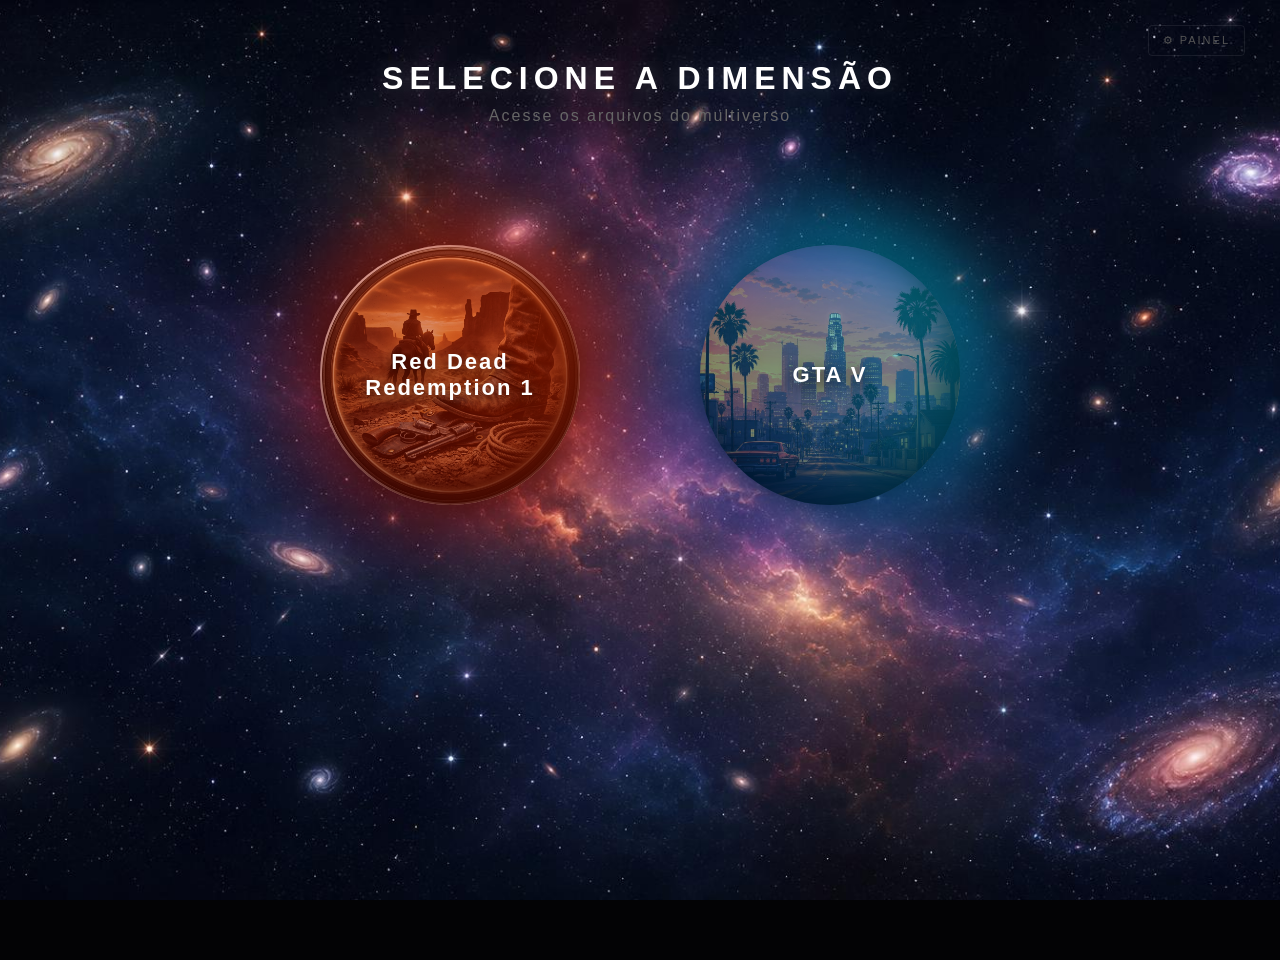
<file: index.html>
<!DOCTYPE html>
<html lang="pt-BR">
<head>
    <meta charset="UTF-8">
    <meta name="viewport" content="width=device-width, initial-scale=1.0">
    <title>O Omniverso | Galeria</title>
    <link rel="stylesheet" href="assets/css/style.css">
</head>
<body>

    <header>
        <a href="admin.html" class="link-admin" title="Acessar Painel">&#9881; PAINEL</a>
        <h1 class="titulo-omniverso">SELECIONE A DIMENSÃO</h1>
        <p class="subtitulo">Acesse os arquivos do multiverso</p>
    </header>

    <main class="container-portais">
        
        <!-- Portal 1: Red Dead Redemption 1 -->
        <a href="dimensao.html?jogo=rdr1" class="portal portal-rdr2">
            <div class="aura-desfoque aura-vermelha"></div>
            <div class="nome-dimensao">
                <span class="jogo">Red Dead Redemption 1</span>
            </div>
        </a>

        <!-- Portal 2: GTA V -->
        <a href="dimensao.html?jogo=gtav" class="portal portal-gta">
            <div class="aura-desfoque aura-neon"></div>
            <div class="nome-dimensao">
                <span class="jogo">GTA V</span>
            </div>
        </a>

    </main>

</body>
</html>
</file>
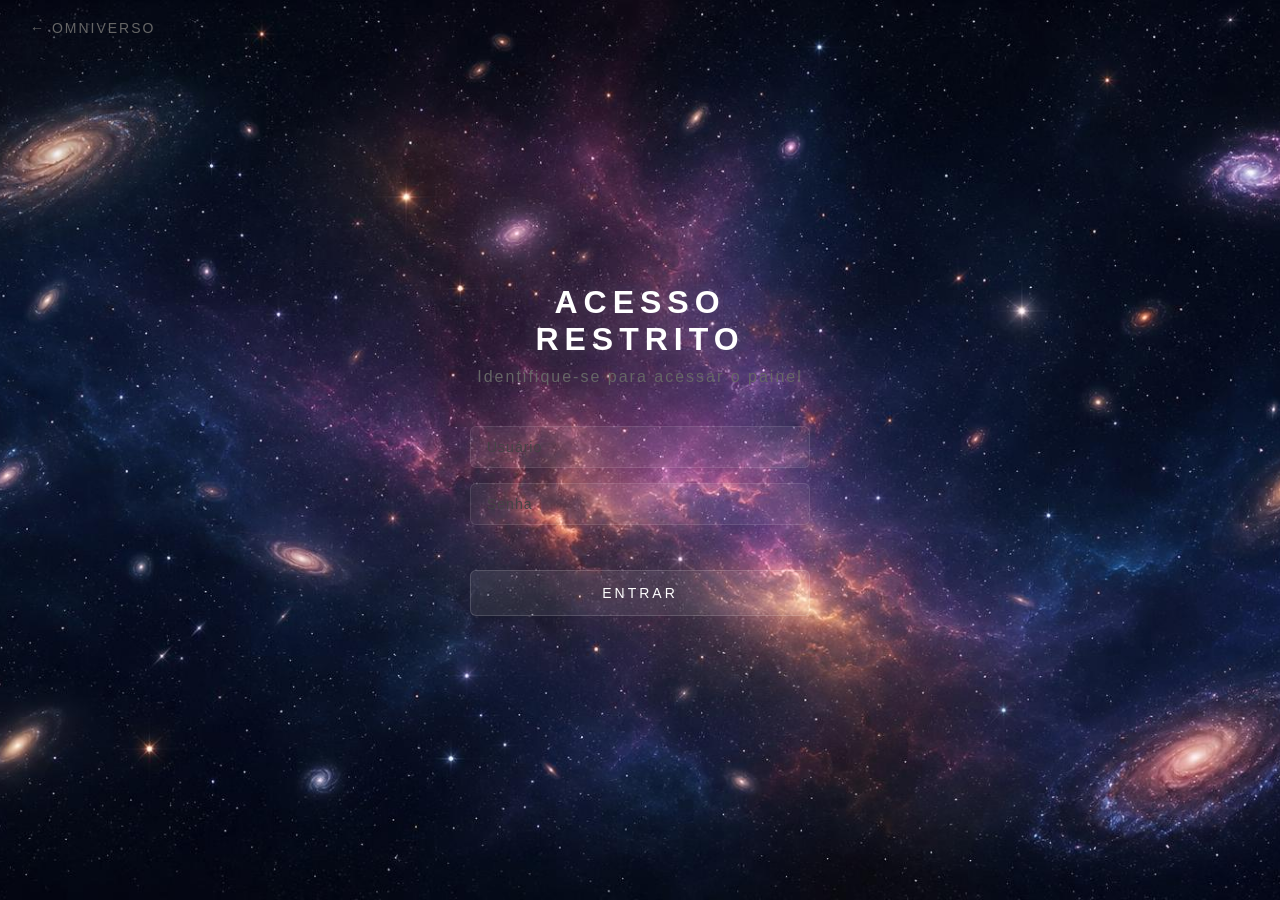
<file: admin.html>
<!DOCTYPE html>
<html lang="pt-BR">
<head>
    <meta charset="UTF-8">
    <meta name="viewport" content="width=device-width, initial-scale=1.0">
    <title>O Omniverso | Painel Admin</title>
    <link rel="stylesheet" href="assets/css/style.css">
    <link rel="stylesheet" href="assets/css/admin.css">
</head>
<body>

    <!-- =========================================
         TELA DE LOGIN
         ========================================= -->
    <div class="admin-login" id="tela-login">
        <a href="index.html" class="btn-voltar" title="Voltar ao Omniverso">&#8592; OMNIVERSO</a>
        <div class="login-container">
            <h1 class="titulo-omniverso">ACESSO RESTRITO</h1>
            <p class="subtitulo">Identifique-se para acessar o painel</p>

            <form id="form-login" class="form-login">
                <div class="campo">
                    <input type="text" id="login-user" placeholder="Usuário" autocomplete="username" required>
                </div>
                <div class="campo">
                    <input type="password" id="login-pass" placeholder="Senha" autocomplete="current-password" required>
                </div>
                <p class="login-erro" id="login-erro"></p>
                <button type="submit" class="btn-submit">ENTRAR</button>
            </form>
        </div>
    </div>

    <!-- =========================================
         PAINEL ADMIN
         ========================================= -->
    <div class="admin-painel" id="tela-painel" style="display:none;">

        <header>
            <a href="index.html" class="btn-voltar">&#8592; OMNIVERSO</a>
            <h1 class="titulo-omniverso">PAINEL DE CONTROLE</h1>
            <p class="subtitulo">Gerencie os registros do multiverso</p>
            <button class="btn-logout" id="btn-logout">SAIR</button>

            <!-- Acesso rápido às dimensões -->
            <nav class="nav-atalhos-dimensoes">
                <span class="label-atalho">Ver Galerias:</span>
                <a href="dimensao.html?jogo=rdr1" class="btn-atalho-dimensao">RDR 1</a>
                <span class="separador-atalho">•</span>
                <a href="dimensao.html?jogo=gtav" class="btn-atalho-dimensao">GTA V</a>
            </nav>
        </header>

        <!-- Upload -->
        <section class="upload-section">
            <h2 class="section-titulo">ENVIAR NOVO REGISTRO</h2>

            <form id="form-upload" class="form-upload" enctype="multipart/form-data">
                <div class="upload-campos">
                    <div class="campo">
                        <label for="upload-jogo">Dimensão</label>
                        <select id="upload-jogo" required>
                            <option value="">Selecione o jogo...</option>
                        </select>
                    </div>
                    <div class="campo">
                        <label for="upload-titulo">Título (opcional)</label>
                        <input type="text" id="upload-titulo" placeholder="Ex: Pôr do sol em Valentine">
                    </div>
                </div>

                <div class="upload-area" id="upload-area">
                    <input type="file" id="upload-arquivo" accept="image/jpeg,image/png,image/webp,image/gif" required hidden>
                    <div class="upload-placeholder" id="upload-placeholder">
                        <span class="upload-icone">&#128247;</span>
                        <p>Clique ou arraste uma imagem aqui</p>
                        <p class="subtitulo">JPG, PNG, WEBP ou GIF — até 20MB</p>
                    </div>
                    <img class="upload-preview" id="upload-preview" style="display:none;" alt="Preview">
                </div>

                <div class="upload-progresso" id="upload-progresso" style="display:none;">
                    <div class="barra-progresso">
                        <div class="barra-preenchimento" id="barra-preenchimento"></div>
                    </div>
                    <p class="progresso-texto" id="progresso-texto">0%</p>
                </div>

                <p class="upload-status" id="upload-status"></p>
                <button type="submit" class="btn-submit" id="btn-upload">ENVIAR REGISTRO</button>
            </form>
        </section>

    </div>

    <script src="assets/js/admin.js"></script>
</body>
</html>
</file>
<file: assets/css/style.css>
/* =========================================
   RESET
   ========================================= */
* {
    margin: 0;
    padding: 0;
    box-sizing: border-box;
}

/* =========================================
   FUNDO ESPACIAL MINIMALISTA
   ========================================= */
body {
    background-color: #030305;
    /* Agora o CSS busca a imagem na pasta correta do projeto */
    background-image: url('../img/Omniverso.jpg');
    background-size: cover;
    background-position: center;
    background-attachment: fixed;
    
    /* Regras importantes que haviam sumido */
    color: white;
    font-family: Arial, sans-serif;
    overflow-x: hidden;
    min-height: 100vh;
}



/* =========================================
   CABEÇALHO
   ========================================= */
header {
    text-align: center;
    margin-top: 60px;
}

.titulo-omniverso {
    font-size: 32px;
    letter-spacing: 6px;
    text-transform: uppercase;
    text-shadow: 0 0 20px rgba(255, 255, 255, 0.2);
}

.subtitulo {
    text-align: center;
    color: #666;
    margin-top: 10px;
    letter-spacing: 2px;
}

/* =========================================
   OS PORTAIS
   ========================================= */
.container-portais {
    display: flex;
    justify-content: center;
    align-items: center;
    gap: 120px;
    margin-top: 120px;
    flex-wrap: wrap;
}

.portal {
    position: relative;
    width: 260px;
    height: 260px;
    border-radius: 50%;
    display: flex;
    justify-content: center;
    align-items: center;
    text-decoration: none;
    color: white;
    transition: transform 0.4s ease;
    
    /* Cria a textura de um planeta escuro/esfera 3D sem precisar de foto */
    background: radial-gradient(circle at 30% 30%, #1a1a24 0%, #000000 80%);
    box-shadow: inset -20px -20px 40px rgba(0, 0, 0, 0.9), 0 0 20px rgba(0, 0, 0, 0.6);
    z-index: 2;
}

.portal:hover {
    transform: scale(1.08);
}

/* =========================================
   AURAS E DESFOQUE (O brilho atrás do planeta)
   ========================================= */
.aura-desfoque {
    position: absolute;
    /* A aura é um pouco maior que o portal para "vazar" pelas bordas */
    width: 130%;
    height: 130%;
    border-radius: 50%;
    z-index: -1;
    filter: blur(35px);
    opacity: 0.5;
    transition: all 0.4s ease;
}

/* Brilho vermelho escuro para o RDR2 */
.aura-vermelha {
    background: linear-gradient(45deg, #5c0000, #ff3300);
}

/* Brilho azul/roxo para o GTA */
.aura-neon {
    background: linear-gradient(45deg, #000046, #00e5ff);
}

/* Quando passar o mouse, a aura acende mais forte */
.portal:hover .aura-desfoque {
    opacity: 0.9;
    filter: blur(45px);
}

/* =========================================
   TEXTOS DOS JOGOS
   ========================================= */
.nome-dimensao {
    text-align: center;
    font-size: 22px;
    font-weight: bold;
    letter-spacing: 2px;
    z-index: 10;
    
    /* Removemos a caixa preta feia e colocamos uma sombra no texto para leitura */
    text-shadow: 0 4px 15px rgba(0, 0, 0, 1);
    background: transparent;
}
/* Textura do Planeta RDR2 */
.portal-rdr2 {
    background-image: url('../img/rdr1.jpg');
    background-size: cover;
    background-position: center;
}

/* Textura do Planeta GTA */
.portal-gta {
    background-image: url('../img/gtav.jpg');
    background-size: cover;
    background-position: center;
}

/* =========================================
   ACESSO RÁPIDO AO PAINEL ADMIN
   ========================================= */
.link-admin {
    position: absolute;
    top: 25px;
    right: 35px;
    color: #555;
    text-decoration: none;
    font-size: 11px;
    letter-spacing: 2px;
    border: 1px solid rgba(255, 255, 255, 0.08);
    padding: 8px 14px;
    border-radius: 4px;
    transition: all 0.3s ease;
}

.link-admin:hover {
    color: #fff;
    border-color: rgba(255, 255, 255, 0.25);
    background: rgba(255, 255, 255, 0.03);
}
</file>
<file: assets/css/admin.css>
/* =========================================
   ADMIN - ESTILOS DO PAINEL
   ========================================= */

/* =========================================
   TELA DE LOGIN
   ========================================= */
.admin-login {
    display: flex;
    justify-content: center;
    align-items: center;
    min-height: 100vh;
}

.login-container {
    text-align: center;
    width: 100%;
    max-width: 380px;
    padding: 20px;
}

.form-login {
    margin-top: 40px;
}

.campo {
    margin-bottom: 15px;
}

.campo label {
    display: block;
    font-size: 12px;
    letter-spacing: 2px;
    color: #555;
    margin-bottom: 6px;
    text-align: left;
}

.campo input,
.campo select {
    width: 100%;
    padding: 12px 16px;
    background: rgba(255, 255, 255, 0.05);
    border: 1px solid rgba(255, 255, 255, 0.1);
    border-radius: 6px;
    color: white;
    font-size: 14px;
    letter-spacing: 1px;
    outline: none;
    transition: border-color 0.3s ease;
}

.campo input::placeholder {
    color: #444;
}

.campo input:focus,
.campo select:focus {
    border-color: rgba(255, 255, 255, 0.3);
}

.campo select {
    cursor: pointer;
    appearance: none;
    -webkit-appearance: none;
    background-image: url("data:image/svg+xml,%3Csvg xmlns='http://www.w3.org/2000/svg' width='10' height='6' viewBox='0 0 10 6'%3E%3Cpath d='M0 0l5 6 5-6z' fill='%23555'/%3E%3C/svg%3E");
    background-repeat: no-repeat;
    background-position: right 14px center;
}

.campo select option {
    background: #111;
    color: white;
}

.login-erro {
    color: #ff4444;
    font-size: 13px;
    min-height: 20px;
    margin-bottom: 10px;
    letter-spacing: 1px;
}

.btn-submit {
    width: 100%;
    padding: 14px;
    background: rgba(255, 255, 255, 0.08);
    border: 1px solid rgba(255, 255, 255, 0.15);
    border-radius: 6px;
    color: white;
    font-size: 14px;
    letter-spacing: 3px;
    cursor: pointer;
    transition: all 0.3s ease;
}

.btn-submit:hover {
    background: rgba(255, 255, 255, 0.15);
    border-color: rgba(255, 255, 255, 0.3);
}

.btn-submit:disabled {
    opacity: 0.4;
    cursor: not-allowed;
}

/* =========================================
   PAINEL
   ========================================= */
.admin-painel header {
    position: relative;
}

.btn-voltar {
    position: absolute;
    top: 20px;
    left: 30px;
    color: #666;
    text-decoration: none;
    font-size: 14px;
    letter-spacing: 2px;
    transition: color 0.3s ease;
    z-index: 100;
}

.btn-voltar:hover {
    color: white;
}

.btn-logout {
    position: absolute;
    top: 20px;
    right: 30px;
    background: none;
    border: 1px solid rgba(255, 255, 255, 0.1);
    color: #666;
    padding: 8px 18px;
    font-size: 11px;
    letter-spacing: 2px;
    cursor: pointer;
    border-radius: 4px;
    transition: all 0.3s ease;
}

.btn-logout:hover {
    color: #ff4444;
    border-color: rgba(255, 60, 60, 0.3);
}

/* Atalhos de Dimensões no Header */
.nav-atalhos-dimensoes {
    margin-top: 18px;
    display: flex;
    justify-content: center;
    align-items: center;
    gap: 12px;
}

.label-atalho {
    color: #444;
    font-size: 11px;
    letter-spacing: 2px;
    text-transform: uppercase;
}

.btn-atalho-dimensao {
    color: #777;
    text-decoration: none;
    font-size: 12px;
    letter-spacing: 1px;
    padding: 3px 8px;
    border-radius: 4px;
    transition: all 0.3s ease;
}

.btn-atalho-dimensao:hover {
    color: #fff;
    background: rgba(255, 255, 255, 0.05);
}

.separador-atalho {
    color: #333;
    font-size: 11px;
}

.link-ver-galeria {
    display: inline-block;
    margin-left: 10px;
    color: #00e5ff;
    text-decoration: none;
    font-weight: bold;
    letter-spacing: 1px;
    transition: text-shadow 0.3s ease;
}

.link-ver-galeria:hover {
    text-decoration: underline;
    text-shadow: 0 0 10px rgba(0, 229, 255, 0.6);
}

/* =========================================
   SEÇÃO DE UPLOAD
   ========================================= */
.upload-section {
    max-width: 600px;
    margin: 50px auto;
    padding: 0 20px;
}

.section-titulo {
    text-align: center;
    font-size: 16px;
    letter-spacing: 4px;
    color: #555;
    margin-bottom: 30px;
}

.upload-campos {
    display: flex;
    gap: 15px;
    margin-bottom: 20px;
}

.upload-campos .campo {
    flex: 1;
}

/* Área de Drop */
.upload-area {
    border: 2px dashed rgba(255, 255, 255, 0.1);
    border-radius: 10px;
    padding: 40px;
    text-align: center;
    cursor: pointer;
    transition: all 0.3s ease;
    margin-bottom: 20px;
    position: relative;
    min-height: 200px;
    display: flex;
    justify-content: center;
    align-items: center;
}

.upload-area:hover,
.upload-area.dragover {
    border-color: rgba(255, 255, 255, 0.3);
    background: rgba(255, 255, 255, 0.02);
}

.upload-placeholder {
    color: #444;
}

.upload-icone {
    font-size: 48px;
    display: block;
    margin-bottom: 15px;
}

.upload-placeholder p {
    letter-spacing: 1px;
    font-size: 14px;
}

.upload-preview {
    max-width: 100%;
    max-height: 300px;
    border-radius: 6px;
    object-fit: contain;
}

/* Barra de Progresso */
.upload-progresso {
    margin-bottom: 15px;
}

.barra-progresso {
    width: 100%;
    height: 4px;
    background: rgba(255, 255, 255, 0.05);
    border-radius: 2px;
    overflow: hidden;
}

.barra-preenchimento {
    height: 100%;
    width: 0%;
    background: linear-gradient(90deg, #00e5ff, #7c4dff);
    border-radius: 2px;
    transition: width 0.3s ease;
}

.progresso-texto {
    text-align: center;
    font-size: 12px;
    color: #555;
    margin-top: 8px;
    letter-spacing: 1px;
}

.upload-status {
    text-align: center;
    font-size: 13px;
    letter-spacing: 1px;
    min-height: 20px;
    margin-bottom: 15px;
}

.upload-status.sucesso {
    color: #00e676;
}

.upload-status.erro {
    color: #ff4444;
}

/* =========================================
   RESPONSIVIDADE
   ========================================= */
@media (max-width: 600px) {
    .upload-campos {
        flex-direction: column;
    }

    .upload-area {
        padding: 25px;
    }

    .btn-voltar {
        position: static;
        display: block;
        text-align: center;
        padding: 15px;
    }

    .btn-logout {
        position: static;
        display: block;
        margin: 10px auto 0;
    }
}
</file>
